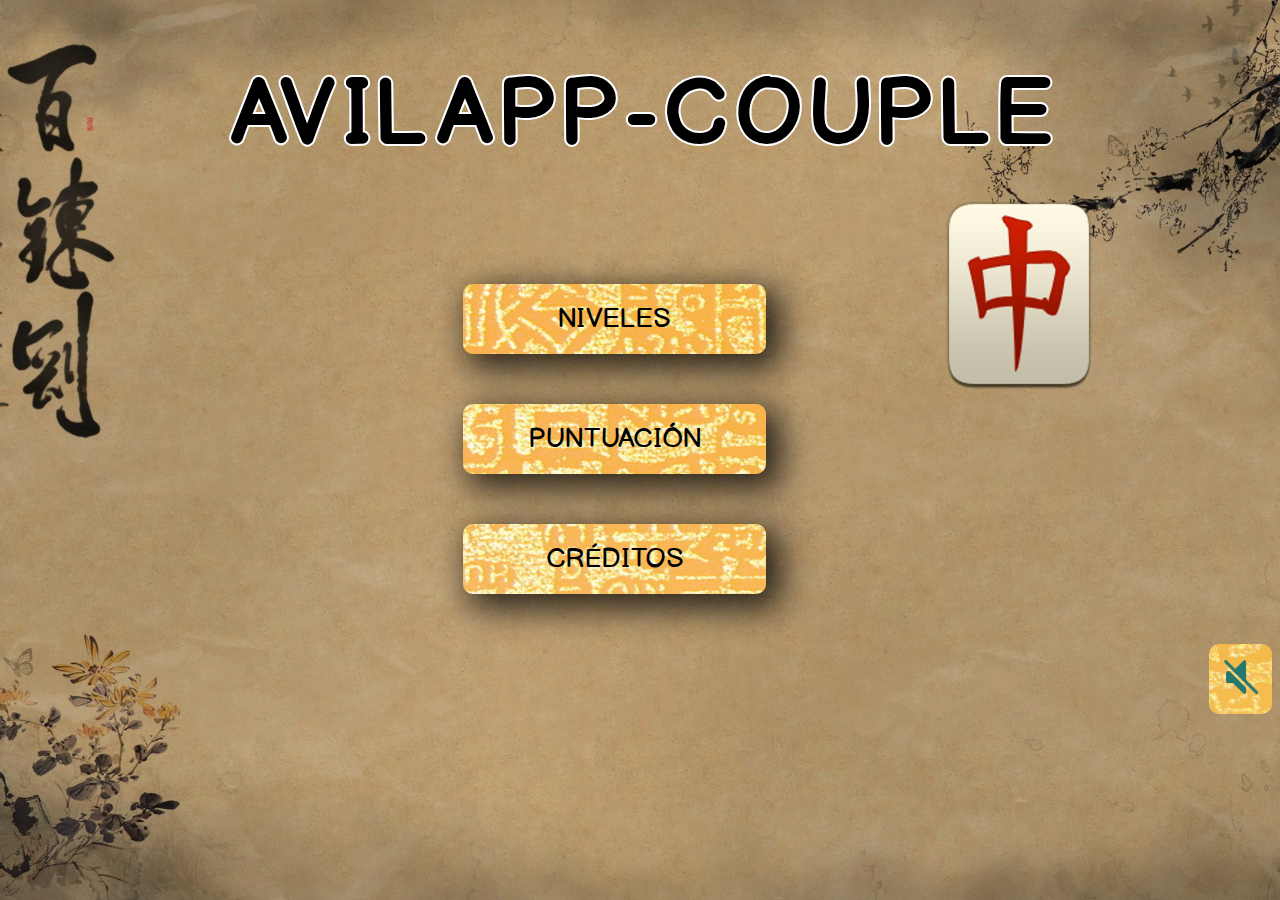
<file: AVILAPP-MAHJONG/index.html>
<!DOCTYPE html>
<html lang="en">
<head>
    <meta charset="UTF-8">
    <meta name="author" content="Adrián Ávila Torres, Samuel Hueso García, Russell Jhoel Delgado Muñoz">
    <link rel="stylesheet" href="css/css.css">
    <meta name="viewport" content="width=device-width, user-scaleble=no, initial-scale=1.0, maximum-scale=1.0, minimum-scale=1.0">
    <script src="js/main.js"></script>
    <title>AVILAPP</title>

    <script>
      
    </script>
    
</head>
<body onload="auudios()">
    <div class="nombre">
        <h1>AVILAPP-COUPLE</h1>
    </div>
    <div class="container">
        <div class="menu">
            <a href="javascript:rutaNiveles()" id="niveles" class="btn btn-niveles sonido" onmouseover="auudios()">NIVELES</a>
            <a href="html/puntuacion.html" class="btn btn-puntuacion sonido" onmouseover="auudios()">PUNTUACIÓN</a>
            <a href="html/creditos.html" class="btn btn-creditos sonido" onmouseover="auudios()">CRÉDITOS</a>
        </div>
        <div class="ficha">
            <img id="ficha_move" src="img/mahjonImagen.png" alt="ficha">
        </div>
    </div>
    <div class="divSilencio">
        <button onclick="cambiarImagen()" id="btnSonido">
            <figure id="botonSonido">
                <img id="imgSonido" src="img/ico/mute.png"   alt="mute">
            </figure>
        </button>
    </div>
</body>
</html>
</file>
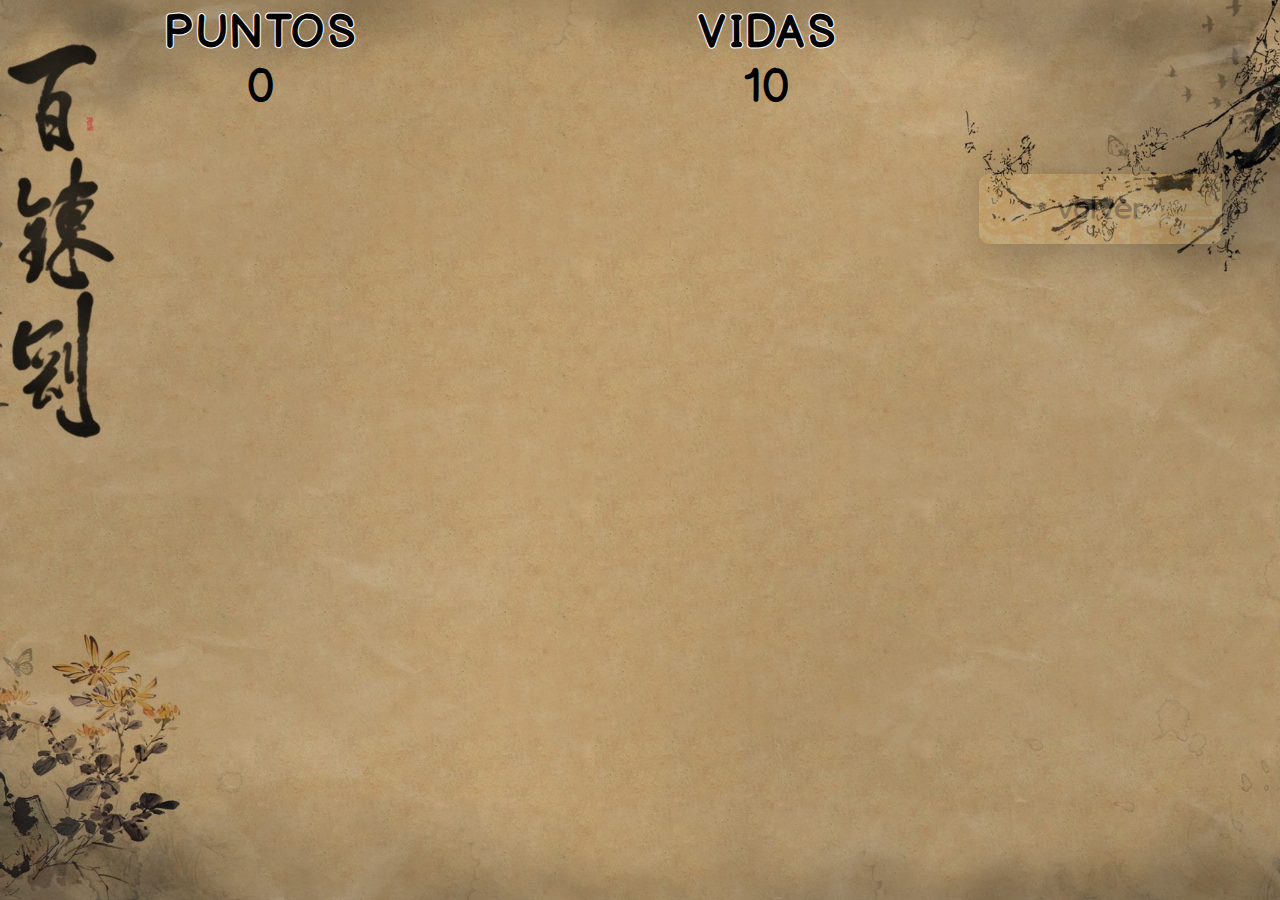
<file: AVILAPP-MAHJONG/html/juego.html>
<!DOCTYPE html>
<html lang="es">
<head>
    <meta charset="UTF-8">
    <meta name="viewport" content="width=device-width, user-scaleble=no, initial-scale=1.0, maximum-scale=1.0, minimum-scale=1.0">

    <meta name="author" content="Adrián Ávila Torres, Samuel Hueso García, Russell Jhoel Delgado Muñoz">
    <link rel="stylesheet" href="../css/juego.css">
    <script src="../js/juego.js"></script>
    <title>AVILAPP</title>

     

</head>
<body onload="visible(), inicio()">
    <header>
     
        <!-- ----------------------------------------------------puntucacion------------------------------------------------------>
        <div class="puntuacion">
            <div class="panel">
                <form action="puntuaje">
                    <input type="text" name="puntos" id="puntos" readonly disabled>
                </form>
                <h1>PUNTOS</h1>
            </div>
        </div>
        <!-- ----------------------------------------------------puntucacion------------------------------------------------------>
        
        <div class="vidas" id="vida">
            <div class="panelvidas">
                <form action="vidas">
                    <input type="text" name="puntos" id="vidas" readonly disabled>
                </form>
                <h1>VIDAS</h1>
            </div>
        </div>


        
    </header>
    <section>
        <div class="juego">
            <div id="tFacil" class="facil">
                <table class="ejemplotabla">
                    <tr>
                        <td><img src="../img/cartas/abajo.png" alt="imagen0" onclick="cambiarImagenFacil(0)"></td>
                        <td><img src="../img/cartas/abajo.png" alt="imagen1" onclick="cambiarImagenFacil(1)"></td>
                        <td><img src="../img/cartas/abajo.png" alt="imagen2" onclick="cambiarImagenFacil(2)"></td>
                        <td><img src="../img/cartas/abajo.png" alt="imagen3" onclick="cambiarImagenFacil(3)"></td>
                    </tr>
                    <tr>
                        <td><img src="../img/cartas/abajo.png" alt="imagen4"  onclick="cambiarImagenFacil(4)"  ></td>
                        <td><img src="../img/cartas/abajo.png" alt="imagen5"  onclick="cambiarImagenFacil(5)"  ></td>
                        <td><img src="../img/cartas/abajo.png" alt="imagen6"  onclick="cambiarImagenFacil(6)"  ></td>
                        <td><img src="../img/cartas/abajo.png" alt="imagen7"  onclick="cambiarImagenFacil(7)"  ></td>
                    </tr>
                </table>
            </div>
            <div id="tMedio" class="medio">
                <table>
                    <tr>
                        <td><img src="../img/cartas/abajo.png" alt="imagen1" onclick="cambiarImagenMedia(8)"></td>
                        <td><img src="../img/cartas/abajo.png" alt="imagen2" onclick="cambiarImagenMedia(9)"></td>
                        <td><img src="../img/cartas/abajo.png" alt="imagen3" onclick="cambiarImagenMedia(10)"></td>
                        <td><img src="../img/cartas/abajo.png" alt="imagen4" onclick="cambiarImagenMedia(11)"></td>
                        <td><img src="../img/cartas/abajo.png" alt="imagen5" onclick="cambiarImagenMedia(12)"></td>
                        <td><img src="../img/cartas/abajo.png" alt="imagen6" onclick="cambiarImagenMedia(13)"></td>
                    </tr>
                    <tr>
                        <td><img src="../img/cartas/abajo.png" alt="imagen7" onclick="cambiarImagenMedia(14)"></td>
                        <td><img src="../img/cartas/abajo.png" alt="imagen8" onclick="cambiarImagenMedia(15)"></td>
                        <td><img src="../img/cartas/abajo.png" alt="imagen9" onclick="cambiarImagenMedia(16)"></td>
                        <td><img src="../img/cartas/abajo.png" alt="imagen10" onclick="cambiarImagenMedia(17)"></td>
                        <td><img src="../img/cartas/abajo.png" alt="imagen11" onclick="cambiarImagenMedia(18)"></td>
                        <td><img src="../img/cartas/abajo.png" alt="imagen12" onclick="cambiarImagenMedia(19)"></td>
                    </tr>
                    <tr>
                        <td><img src="../img/cartas/abajo.png" alt="imagen13" onclick="cambiarImagenMedia(20)"></td>
                        <td><img src="../img/cartas/abajo.png" alt="imagen14" onclick="cambiarImagenMedia(21)"></td>
                        <td><img src="../img/cartas/abajo.png" alt="imagen15" onclick="cambiarImagenMedia(22)"></td>
                        <td><img src="../img/cartas/abajo.png" alt="imagen16" onclick="cambiarImagenMedia(23)"></td>
                        <td><img src="../img/cartas/abajo.png" alt="imagen17" onclick="cambiarImagenMedia(24)"></td>
                        <td><img src="../img/cartas/abajo.png" alt="imagen18" onclick="cambiarImagenMedia(25)"></td>
                    </tr>
                   
                </table>
            </div>
            <div id="tDificil" class="avanzado">
                <table>
                    <tr>
                        <td><img src="../img/cartas/abajo.png" alt="imagen" onclick="cambiarImagenDificil(26)"></td>
                        <td><img src="../img/cartas/abajo.png" alt="imagen" onclick="cambiarImagenDificil(27)"></td>
                        <td><img src="../img/cartas/abajo.png" alt="imagen" onclick="cambiarImagenDificil(28)"></td>
                        <td><img src="../img/cartas/abajo.png" alt="imagen" onclick="cambiarImagenDificil(29)"></td>
                        <td><img src="../img/cartas/abajo.png" alt="imagen" onclick="cambiarImagenDificil(30)"></td>
                        <td><img src="../img/cartas/abajo.png" alt="imagen" onclick="cambiarImagenDificil(31)"></td>
                        <td><img src="../img/cartas/abajo.png" alt="imagen" onclick="cambiarImagenDificil(32)"></td>
                        <td><img src="../img/cartas/abajo.png" alt="imagen" onclick="cambiarImagenDificil(33)"></td>

                    </tr>
                    <tr>
                        <td><img src="../img/cartas/abajo.png" alt="imagen" onclick="cambiarImagenDificil(34)"></td>
                        <td><img src="../img/cartas/abajo.png" alt="imagen" onclick="cambiarImagenDificil(35)"></td>
                        <td><img src="../img/cartas/abajo.png" alt="imagen" onclick="cambiarImagenDificil(36)"></td>
                        <td><img src="../img/cartas/abajo.png" alt="imagen" onclick="cambiarImagenDificil(37)"></td>
                        <td><img src="../img/cartas/abajo.png" alt="imagen" onclick="cambiarImagenDificil(38)"></td>
                        <td><img src="../img/cartas/abajo.png" alt="imagen" onclick="cambiarImagenDificil(39)"></td>
                        <td><img src="../img/cartas/abajo.png" alt="imagen" onclick="cambiarImagenDificil(40)"></td>
                        <td><img src="../img/cartas/abajo.png" alt="imagen" onclick="cambiarImagenDificil(41)"></td>
                    </tr>
                    <tr>
                        <td><img src="../img/cartas/abajo.png" alt="imagen" onclick="cambiarImagenDificil(42)"></td>
                        <td><img src="../img/cartas/abajo.png" alt="imagen" onclick="cambiarImagenDificil(43)"></td>
                        <td><img src="../img/cartas/abajo.png" alt="imagen" onclick="cambiarImagenDificil(44)"></td>
                        <td><img src="../img/cartas/abajo.png" alt="imagen" onclick="cambiarImagenDificil(45)"></td>
                        <td><img src="../img/cartas/abajo.png" alt="imagen" onclick="cambiarImagenDificil(46)"></td>
                        <td><img src="../img/cartas/abajo.png" alt="imagen" onclick="cambiarImagenDificil(47)"></td>
                        <td><img src="../img/cartas/abajo.png" alt="imagen" onclick="cambiarImagenDificil(48)"></td>
                        <td><img src="../img/cartas/abajo.png" alt="imagen" onclick="cambiarImagenDificil(49)"></td>
                    </tr>
                </table>
            </div>
            <div id="tNideCoña" class="nidecoña">
                <table>
                    <tr>
                        <td><img src="../img/cartas/abajo.png" alt="imagen" onclick="cambiarImagenNDC(50)"></td>
                        <td><img src="../img/cartas/abajo.png" alt="imagen" onclick="cambiarImagenNDC(51)"></td>
                        <td><img src="../img/cartas/abajo.png" alt="imagen" onclick="cambiarImagenNDC(52)"></td>
                        <td><img src="../img/cartas/abajo.png" alt="imagen" onclick="cambiarImagenNDC(53)"></td>
                        <td><img src="../img/cartas/abajo.png" alt="imagen" onclick="cambiarImagenNDC(54)"></td>
                        <td><img src="../img/cartas/abajo.png" alt="imagen" onclick="cambiarImagenNDC(55)"></td>
                        <td><img src="../img/cartas/abajo.png" alt="imagen" onclick="cambiarImagenNDC(56)"></td>
                        <td><img src="../img/cartas/abajo.png" alt="imagen" onclick="cambiarImagenNDC(57)"></td>

                    </tr>
                    <tr>
                        <td><img src="../img/cartas/abajo.png" alt="imagen" onclick="cambiarImagenNDC(58)"></td>
                        <td><img src="../img/cartas/abajo.png" alt="imagen" onclick="cambiarImagenNDC(59)"></td>
                        <td><img src="../img/cartas/abajo.png" alt="imagen" onclick="cambiarImagenNDC(60)"></td>
                        <td><img src="../img/cartas/abajo.png" alt="imagen" onclick="cambiarImagenNDC(61)"></td>
                        <td><img src="../img/cartas/abajo.png" alt="imagen" onclick="cambiarImagenNDC(62)"></td>
                        <td><img src="../img/cartas/abajo.png" alt="imagen" onclick="cambiarImagenNDC(63)"></td>
                        <td><img src="../img/cartas/abajo.png" alt="imagen" onclick="cambiarImagenNDC(64)"></td>
                        <td><img src="../img/cartas/abajo.png" alt="imagen" onclick="cambiarImagenNDC(65)"></td>
                    </tr>
                    <tr>
                        <td><img src="../img/cartas/abajo.png" alt="imagen" onclick="cambiarImagenNDC(66)"></td>
                        <td><img src="../img/cartas/abajo.png" alt="imagen" onclick="cambiarImagenNDC(67)"></td>
                        <td><img src="../img/cartas/abajo.png" alt="imagen" onclick="cambiarImagenNDC(68)"></td>
                        <td><img src="../img/cartas/abajo.png" alt="imagen" onclick="cambiarImagenNDC(69)"></td>
                        <td><img src="../img/cartas/abajo.png" alt="imagen" onclick="cambiarImagenNDC(70)"></td>
                        <td><img src="../img/cartas/abajo.png" alt="imagen" onclick="cambiarImagenNDC(71)"></td>
                        <td><img src="../img/cartas/abajo.png" alt="imagen" onclick="cambiarImagenNDC(72)"></td>
                        <td><img src="../img/cartas/abajo.png" alt="imagen" onclick="cambiarImagenNDC(73)"></td>
                    </tr>
                </table>
               
            </div>
        </div>
    </section>
    <footer>
        <div class="volver">
            <a href="../index.html" class=" btn-volver sonido" onmouseover="auudios()">volver</a>
        </div>
    </footer>
</body>
</html>
</file>
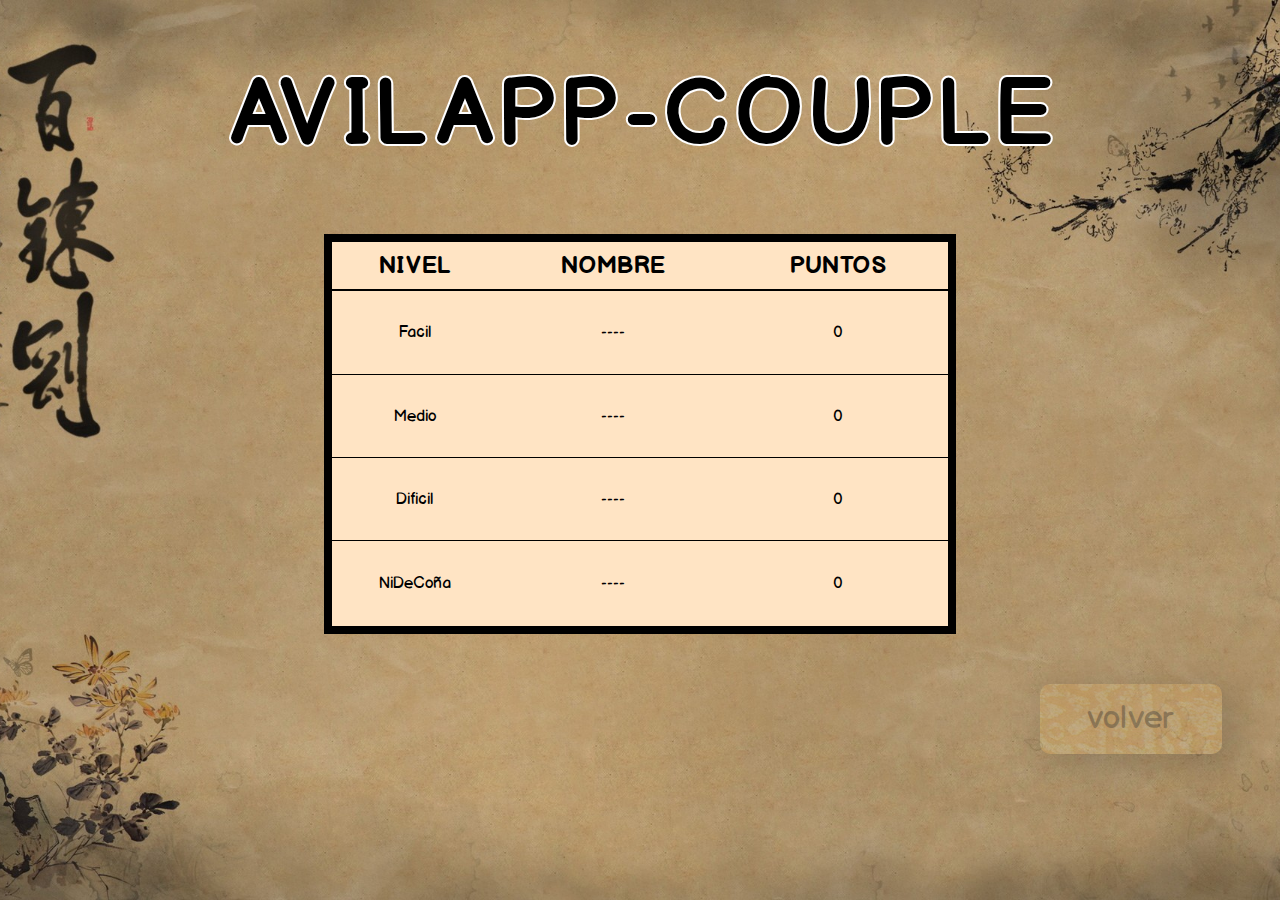
<file: AVILAPP-MAHJONG/html/puntuacion.html>
<!DOCTYPE html>
<html lang="es">
<head>
    <meta charset="UTF-8">
    
    <meta name="viewport" content="width=device-width, user-scaleble=no, initial-scale=1.0, maximum-scale=1.0, minimum-scale=1.0">
    <meta name="author" content="Adrián Ávila Torres, Samuel Hueso García, Russell Jhoel Delgado Muñoz">
    <link rel="stylesheet" href="../css/puntuacion.css">
    <script src="../js/puntuacion.js"></script>
    

    <script type="text/javascript">
   

        
    </script> 

</head> 
<body onload="cargar()">
    <header>
        <div class="nombre">
            <h1>AVILAPP-COUPLE</h1>
        </div>
    </header>
    <section>
        <table>
            <tr>
                <th>NIVEL</th>
                <th>NOMBRE</th>
                <th>PUNTOS</th>
            </tr>
            <tr>
                <td>Facil</td>
                <td ><p id="nombreFacil"></p></td>
                <td ><p id="puntosFacil"></p></td>
            </tr>
            <tr>
                <td>Medio</td>
                <td ><p id="nombreMedio"></p></td>
                <td ><p id="puntosMedio"></p></td>
            </tr>
            <tr>
                <td>Dificil</td>
                <td ><p id="nombreDificil"></p></td>
                <td ><p id="puntosDificil"></p></td>
            </tr>
            <tr>
                <td>NiDeCoña</td>
                <td ><p id="nombreNiDeCoña"></p></td>
                <td ><p id="puntosNiDeCoña"></p></td>
            </tr>
        </table>
    </section>
    <div></div>
    <footer>
        <div class="volver">
            <a href="../index.html" class=" btn-volver sonido" onmouseover="auudios()">volver</a>
        </div>
    </footer>
</body>
</html>
</file>
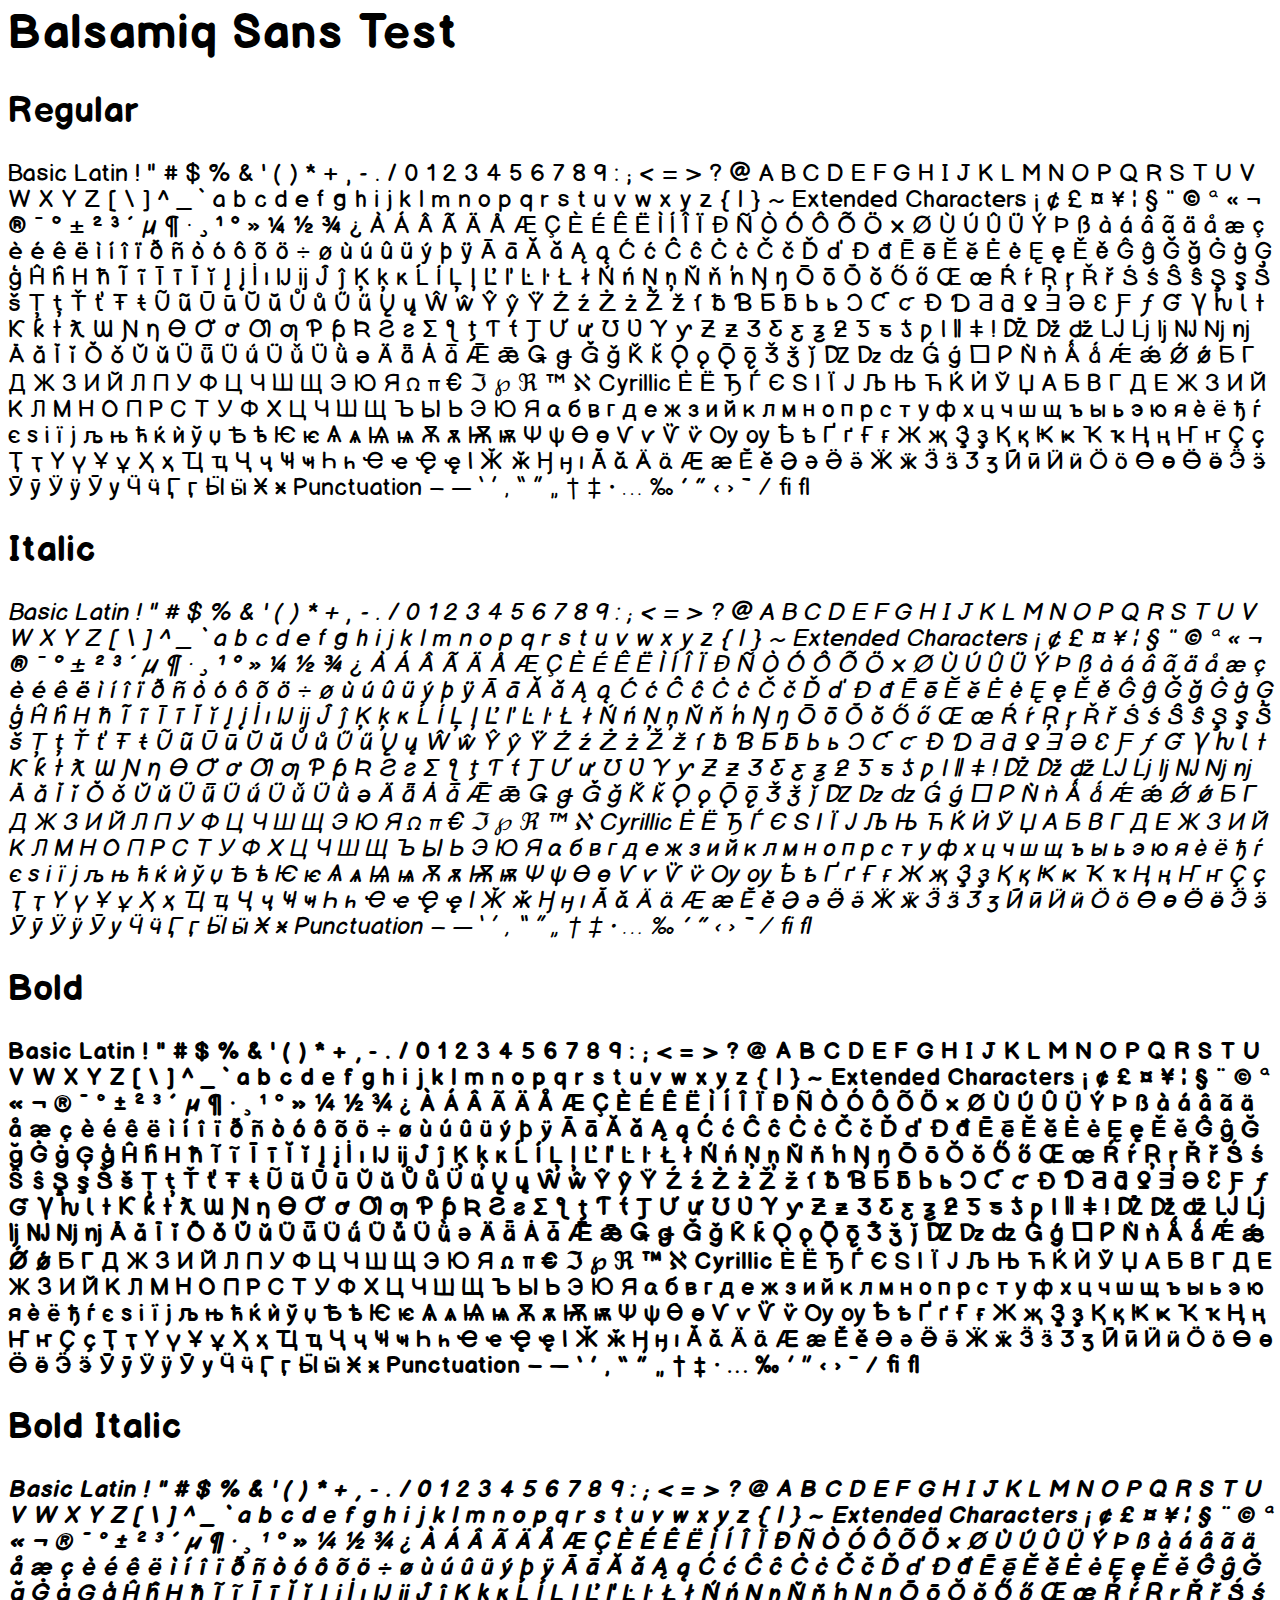
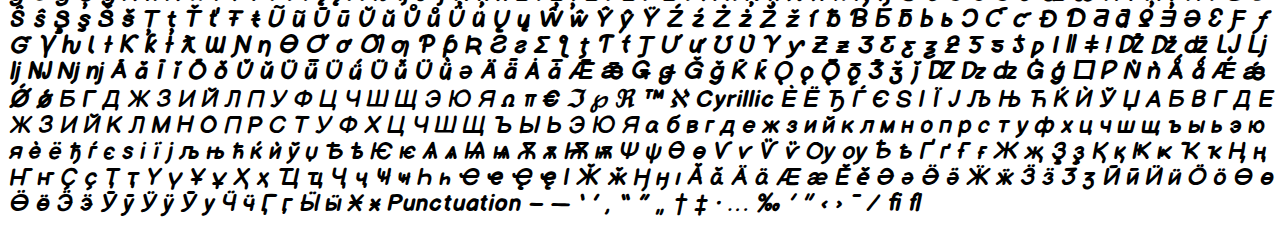
<file: AVILAPP-MAHJONG/Font/balsamiqsans-master/fonts/webfont-tester.html>
<html>
<head>
  <link rel="stylesheet" type="text/css" href="webfonts/balsamiqsans.css">
  <style>
  body {
  font-family: 'Balsamiq Sans', sans-serif;
  font-weight: normal;
  font-size: 24px;
  }
  </style>
</head>
<body>
<h1>Balsamiq Sans Test</h1>

<h2>Regular</h2>
Basic Latin ! " # $ % & ' ( ) * + , - . / 0 1 2 3 4 5 6 7 8 9 : ; < = > ? @ A B C D E F G H I J K L M N O P Q R S T U V W X Y Z [ \ ] ^ _ ` a b c d e f g h i j k l m n o p q r s t u v w x y z { | } ~ Extended Characters ¡ ¢ £ ¤ ¥ ¦ § ¨ © ª « ¬ ® ¯ ° ± ² ³ ´ µ ¶ · ¸ ¹ º » ¼ ½ ¾ ¿ À Á Â Ã Ä Å Æ Ç È É Ê Ë Ì Í Î Ï Ð Ñ Ò Ó Ô Õ Ö × Ø Ù Ú Û Ü Ý Þ ß à á â ã ä å æ ç è é ê ë ì í î ï ð ñ ò ó ô õ ö ÷ ø ù ú û ü ý þ ÿ Ā ā Ă ă Ą ą Ć ć Ĉ ĉ Ċ ċ Č č Ď ď Đ đ Ē ē Ĕ ĕ Ė ė Ę ę Ě ě Ĝ ĝ Ğ ğ Ġ ġ Ģ ģ Ĥ ĥ Ħ ħ Ĩ ĩ Ī ī Ĭ ĭ Į į İ ı Ĳ ĳ Ĵ ĵ Ķ ķ ĸ Ĺ ĺ Ļ ļ Ľ ľ Ŀ ŀ Ł ł Ń ń Ņ ņ Ň ň ŉ Ŋ ŋ Ō ō Ŏ ŏ Ő ő Œ œ Ŕ ŕ Ŗ ŗ Ř ř Ś ś Ŝ ŝ Ş ş Š š Ţ ţ Ť ť Ŧ ŧ Ũ ũ Ū ū Ŭ ŭ Ů ů Ű ű Ų ų Ŵ ŵ Ŷ ŷ Ÿ Ź ź Ż ż Ž ž ſ ƀ Ɓ Ƃ ƃ Ƅ ƅ Ɔ Ƈ ƈ Ɖ Ɗ Ƌ ƌ ƍ Ǝ Ə Ɛ Ƒ ƒ Ɠ Ɣ ƕ Ɩ Ɨ Ƙ ƙ ƚ ƛ Ɯ Ɲ ƞ Ɵ Ơ ơ Ƣ ƣ Ƥ ƥ Ʀ Ƨ ƨ Ʃ ƪ ƫ Ƭ ƭ Ʈ Ư ư Ʊ Ʋ Ƴ ƴ Ƶ ƶ Ʒ Ƹ ƹ ƺ ƻ Ƽ ƽ ƾ ƿ ǀ ǁ ǂ ǃ Ǆ ǅ ǆ Ǉ ǈ ǉ Ǌ ǋ ǌ Ǎ ǎ Ǐ ǐ Ǒ ǒ Ǔ ǔ Ǖ ǖ Ǘ ǘ Ǚ ǚ Ǜ ǜ ǝ Ǟ ǟ Ǡ ǡ Ǣ ǣ Ǥ ǥ Ǧ ǧ Ǩ ǩ Ǫ ǫ Ǭ ǭ Ǯ ǯ ǰ Ǳ ǲ ǳ Ǵ ǵ Ƕ Ƿ Ǹ ǹ Ǻ ǻ Ǽ ǽ Ǿ ǿ Б Г Д Ж З И Й Л П У Ф Ц Ч Ш Щ Э Ю Я Ω π € ℑ ℘ ℜ ™ ℵ Cyrillic Ѐ Ё Ђ Ѓ Є Ѕ І Ї Ј Љ Њ Ћ Ќ Ѝ Ў Џ А Б В Г Д Е Ж З И Й К Л М Н О П Р С Т У Ф Х Ц Ч Ш Щ Ъ Ы Ь Э Ю Я а б в г д е ж з и й к л м н о п р с т у ф х ц ч ш щ ъ ы ь э ю я ѐ ё ђ ѓ є ѕ і ї ј љ њ ћ ќ ѝ ў џ Ѣ ѣ Ѥ ѥ Ѧ ѧ Ѩ ѩ Ѫ ѫ Ѭ ѭ Ѱ ѱ Ѳ ѳ Ѵ ѵ Ѷ ѷ Ѹ ѹ Ҍ ҍ Ґ ґ Ғ ғ Җ җ Ҙ ҙ Қ қ Ҝ ҝ Ҡ ҡ Ң ң Ҥ ҥ Ҫ ҫ Ҭ ҭ Ү ү Ұ ұ Ҳ ҳ Ҵ ҵ Ҷ ҷ Ҹ ҹ Һ һ Ҽ ҽ Ҿ ҿ Ӏ Ӂ ӂ Ӈ ӈ ӏ Ӑ ӑ Ӓ ӓ Ӕ ӕ Ӗ ӗ Ә ә Ӛ ӛ Ӝ ӝ Ӟ ӟ Ӡ ӡ Ӣ ӣ Ӥ ӥ Ӧ ӧ Ө ө Ӫ ӫ Ӭ ӭ Ӯ ӯ Ӱ ӱ Ӳ ӳ Ӵ ӵ Ӷ ӷ Ӹ ӹ Ӿ ӿ Punctuation – — ‘ ’ ‚ “ ” „ † ‡ • … ‰ ′ ″ ‹ › ‾ ⁄ ﬁ ﬂ

<h2>Italic</h2>
<em>Basic Latin ! " # $ % & ' ( ) * + , - . / 0 1 2 3 4 5 6 7 8 9 : ; < = > ? @ A B C D E F G H I J K L M N O P Q R S T U V W X Y Z [ \ ] ^ _ ` a b c d e f g h i j k l m n o p q r s t u v w x y z { | } ~ Extended Characters ¡ ¢ £ ¤ ¥ ¦ § ¨ © ª « ¬ ® ¯ ° ± ² ³ ´ µ ¶ · ¸ ¹ º » ¼ ½ ¾ ¿ À Á Â Ã Ä Å Æ Ç È É Ê Ë Ì Í Î Ï Ð Ñ Ò Ó Ô Õ Ö × Ø Ù Ú Û Ü Ý Þ ß à á â ã ä å æ ç è é ê ë ì í î ï ð ñ ò ó ô õ ö ÷ ø ù ú û ü ý þ ÿ Ā ā Ă ă Ą ą Ć ć Ĉ ĉ Ċ ċ Č č Ď ď Đ đ Ē ē Ĕ ĕ Ė ė Ę ę Ě ě Ĝ ĝ Ğ ğ Ġ ġ Ģ ģ Ĥ ĥ Ħ ħ Ĩ ĩ Ī ī Ĭ ĭ Į į İ ı Ĳ ĳ Ĵ ĵ Ķ ķ ĸ Ĺ ĺ Ļ ļ Ľ ľ Ŀ ŀ Ł ł Ń ń Ņ ņ Ň ň ŉ Ŋ ŋ Ō ō Ŏ ŏ Ő ő Œ œ Ŕ ŕ Ŗ ŗ Ř ř Ś ś Ŝ ŝ Ş ş Š š Ţ ţ Ť ť Ŧ ŧ Ũ ũ Ū ū Ŭ ŭ Ů ů Ű ű Ų ų Ŵ ŵ Ŷ ŷ Ÿ Ź ź Ż ż Ž ž ſ ƀ Ɓ Ƃ ƃ Ƅ ƅ Ɔ Ƈ ƈ Ɖ Ɗ Ƌ ƌ ƍ Ǝ Ə Ɛ Ƒ ƒ Ɠ Ɣ ƕ Ɩ Ɨ Ƙ ƙ ƚ ƛ Ɯ Ɲ ƞ Ɵ Ơ ơ Ƣ ƣ Ƥ ƥ Ʀ Ƨ ƨ Ʃ ƪ ƫ Ƭ ƭ Ʈ Ư ư Ʊ Ʋ Ƴ ƴ Ƶ ƶ Ʒ Ƹ ƹ ƺ ƻ Ƽ ƽ ƾ ƿ ǀ ǁ ǂ ǃ Ǆ ǅ ǆ Ǉ ǈ ǉ Ǌ ǋ ǌ Ǎ ǎ Ǐ ǐ Ǒ ǒ Ǔ ǔ Ǖ ǖ Ǘ ǘ Ǚ ǚ Ǜ ǜ ǝ Ǟ ǟ Ǡ ǡ Ǣ ǣ Ǥ ǥ Ǧ ǧ Ǩ ǩ Ǫ ǫ Ǭ ǭ Ǯ ǯ ǰ Ǳ ǲ ǳ Ǵ ǵ Ƕ Ƿ Ǹ ǹ Ǻ ǻ Ǽ ǽ Ǿ ǿ Б Г Д Ж З И Й Л П У Ф Ц Ч Ш Щ Э Ю Я Ω π € ℑ ℘ ℜ ™ ℵ Cyrillic Ѐ Ё Ђ Ѓ Є Ѕ І Ї Ј Љ Њ Ћ Ќ Ѝ Ў Џ А Б В Г Д Е Ж З И Й К Л М Н О П Р С Т У Ф Х Ц Ч Ш Щ Ъ Ы Ь Э Ю Я а б в г д е ж з и й к л м н о п р с т у ф х ц ч ш щ ъ ы ь э ю я ѐ ё ђ ѓ є ѕ і ї ј љ њ ћ ќ ѝ ў џ Ѣ ѣ Ѥ ѥ Ѧ ѧ Ѩ ѩ Ѫ ѫ Ѭ ѭ Ѱ ѱ Ѳ ѳ Ѵ ѵ Ѷ ѷ Ѹ ѹ Ҍ ҍ Ґ ґ Ғ ғ Җ җ Ҙ ҙ Қ қ Ҝ ҝ Ҡ ҡ Ң ң Ҥ ҥ Ҫ ҫ Ҭ ҭ Ү ү Ұ ұ Ҳ ҳ Ҵ ҵ Ҷ ҷ Ҹ ҹ Һ һ Ҽ ҽ Ҿ ҿ Ӏ Ӂ ӂ Ӈ ӈ ӏ Ӑ ӑ Ӓ ӓ Ӕ ӕ Ӗ ӗ Ә ә Ӛ ӛ Ӝ ӝ Ӟ ӟ Ӡ ӡ Ӣ ӣ Ӥ ӥ Ӧ ӧ Ө ө Ӫ ӫ Ӭ ӭ Ӯ ӯ Ӱ ӱ Ӳ ӳ Ӵ ӵ Ӷ ӷ Ӹ ӹ Ӿ ӿ Punctuation – — ‘ ’ ‚ “ ” „ † ‡ • … ‰ ′ ″ ‹ › ‾ ⁄ ﬁ ﬂ </em>

<h2>Bold</h2>
<strong>Basic Latin ! " # $ % & ' ( ) * + , - . / 0 1 2 3 4 5 6 7 8 9 : ; < = > ? @ A B C D E F G H I J K L M N O P Q R S T U V W X Y Z [ \ ] ^ _ ` a b c d e f g h i j k l m n o p q r s t u v w x y z { | } ~ Extended Characters ¡ ¢ £ ¤ ¥ ¦ § ¨ © ª « ¬ ® ¯ ° ± ² ³ ´ µ ¶ · ¸ ¹ º » ¼ ½ ¾ ¿ À Á Â Ã Ä Å Æ Ç È É Ê Ë Ì Í Î Ï Ð Ñ Ò Ó Ô Õ Ö × Ø Ù Ú Û Ü Ý Þ ß à á â ã ä å æ ç è é ê ë ì í î ï ð ñ ò ó ô õ ö ÷ ø ù ú û ü ý þ ÿ Ā ā Ă ă Ą ą Ć ć Ĉ ĉ Ċ ċ Č č Ď ď Đ đ Ē ē Ĕ ĕ Ė ė Ę ę Ě ě Ĝ ĝ Ğ ğ Ġ ġ Ģ ģ Ĥ ĥ Ħ ħ Ĩ ĩ Ī ī Ĭ ĭ Į į İ ı Ĳ ĳ Ĵ ĵ Ķ ķ ĸ Ĺ ĺ Ļ ļ Ľ ľ Ŀ ŀ Ł ł Ń ń Ņ ņ Ň ň ŉ Ŋ ŋ Ō ō Ŏ ŏ Ő ő Œ œ Ŕ ŕ Ŗ ŗ Ř ř Ś ś Ŝ ŝ Ş ş Š š Ţ ţ Ť ť Ŧ ŧ Ũ ũ Ū ū Ŭ ŭ Ů ů Ű ű Ų ų Ŵ ŵ Ŷ ŷ Ÿ Ź ź Ż ż Ž ž ſ ƀ Ɓ Ƃ ƃ Ƅ ƅ Ɔ Ƈ ƈ Ɖ Ɗ Ƌ ƌ ƍ Ǝ Ə Ɛ Ƒ ƒ Ɠ Ɣ ƕ Ɩ Ɨ Ƙ ƙ ƚ ƛ Ɯ Ɲ ƞ Ɵ Ơ ơ Ƣ ƣ Ƥ ƥ Ʀ Ƨ ƨ Ʃ ƪ ƫ Ƭ ƭ Ʈ Ư ư Ʊ Ʋ Ƴ ƴ Ƶ ƶ Ʒ Ƹ ƹ ƺ ƻ Ƽ ƽ ƾ ƿ ǀ ǁ ǂ ǃ Ǆ ǅ ǆ Ǉ ǈ ǉ Ǌ ǋ ǌ Ǎ ǎ Ǐ ǐ Ǒ ǒ Ǔ ǔ Ǖ ǖ Ǘ ǘ Ǚ ǚ Ǜ ǜ ǝ Ǟ ǟ Ǡ ǡ Ǣ ǣ Ǥ ǥ Ǧ ǧ Ǩ ǩ Ǫ ǫ Ǭ ǭ Ǯ ǯ ǰ Ǳ ǲ ǳ Ǵ ǵ Ƕ Ƿ Ǹ ǹ Ǻ ǻ Ǽ ǽ Ǿ ǿ Б Г Д Ж З И Й Л П У Ф Ц Ч Ш Щ Э Ю Я Ω π € ℑ ℘ ℜ ™ ℵ Cyrillic Ѐ Ё Ђ Ѓ Є Ѕ І Ї Ј Љ Њ Ћ Ќ Ѝ Ў Џ А Б В Г Д Е Ж З И Й К Л М Н О П Р С Т У Ф Х Ц Ч Ш Щ Ъ Ы Ь Э Ю Я а б в г д е ж з и й к л м н о п р с т у ф х ц ч ш щ ъ ы ь э ю я ѐ ё ђ ѓ є ѕ і ї ј љ њ ћ ќ ѝ ў џ Ѣ ѣ Ѥ ѥ Ѧ ѧ Ѩ ѩ Ѫ ѫ Ѭ ѭ Ѱ ѱ Ѳ ѳ Ѵ ѵ Ѷ ѷ Ѹ ѹ Ҍ ҍ Ґ ґ Ғ ғ Җ җ Ҙ ҙ Қ қ Ҝ ҝ Ҡ ҡ Ң ң Ҥ ҥ Ҫ ҫ Ҭ ҭ Ү ү Ұ ұ Ҳ ҳ Ҵ ҵ Ҷ ҷ Ҹ ҹ Һ һ Ҽ ҽ Ҿ ҿ Ӏ Ӂ ӂ Ӈ ӈ ӏ Ӑ ӑ Ӓ ӓ Ӕ ӕ Ӗ ӗ Ә ә Ӛ ӛ Ӝ ӝ Ӟ ӟ Ӡ ӡ Ӣ ӣ Ӥ ӥ Ӧ ӧ Ө ө Ӫ ӫ Ӭ ӭ Ӯ ӯ Ӱ ӱ Ӳ ӳ Ӵ ӵ Ӷ ӷ Ӹ ӹ Ӿ ӿ Punctuation – — ‘ ’ ‚ “ ” „ † ‡ • … ‰ ′ ″ ‹ › ‾ ⁄ ﬁ ﬂ</strong>

<h2>Bold Italic</h2>
<strong><em>Basic Latin ! " # $ % & ' ( ) * + , - . / 0 1 2 3 4 5 6 7 8 9 : ; < = > ? @ A B C D E F G H I J K L M N O P Q R S T U V W X Y Z [ \ ] ^ _ ` a b c d e f g h i j k l m n o p q r s t u v w x y z { | } ~ Extended Characters ¡ ¢ £ ¤ ¥ ¦ § ¨ © ª « ¬ ® ¯ ° ± ² ³ ´ µ ¶ · ¸ ¹ º » ¼ ½ ¾ ¿ À Á Â Ã Ä Å Æ Ç È É Ê Ë Ì Í Î Ï Ð Ñ Ò Ó Ô Õ Ö × Ø Ù Ú Û Ü Ý Þ ß à á â ã ä å æ ç è é ê ë ì í î ï ð ñ ò ó ô õ ö ÷ ø ù ú û ü ý þ ÿ Ā ā Ă ă Ą ą Ć ć Ĉ ĉ Ċ ċ Č č Ď ď Đ đ Ē ē Ĕ ĕ Ė ė Ę ę Ě ě Ĝ ĝ Ğ ğ Ġ ġ Ģ ģ Ĥ ĥ Ħ ħ Ĩ ĩ Ī ī Ĭ ĭ Į į İ ı Ĳ ĳ Ĵ ĵ Ķ ķ ĸ Ĺ ĺ Ļ ļ Ľ ľ Ŀ ŀ Ł ł Ń ń Ņ ņ Ň ň ŉ Ŋ ŋ Ō ō Ŏ ŏ Ő ő Œ œ Ŕ ŕ Ŗ ŗ Ř ř Ś ś Ŝ ŝ Ş ş Š š Ţ ţ Ť ť Ŧ ŧ Ũ ũ Ū ū Ŭ ŭ Ů ů Ű ű Ų ų Ŵ ŵ Ŷ ŷ Ÿ Ź ź Ż ż Ž ž ſ ƀ Ɓ Ƃ ƃ Ƅ ƅ Ɔ Ƈ ƈ Ɖ Ɗ Ƌ ƌ ƍ Ǝ Ə Ɛ Ƒ ƒ Ɠ Ɣ ƕ Ɩ Ɨ Ƙ ƙ ƚ ƛ Ɯ Ɲ ƞ Ɵ Ơ ơ Ƣ ƣ Ƥ ƥ Ʀ Ƨ ƨ Ʃ ƪ ƫ Ƭ ƭ Ʈ Ư ư Ʊ Ʋ Ƴ ƴ Ƶ ƶ Ʒ Ƹ ƹ ƺ ƻ Ƽ ƽ ƾ ƿ ǀ ǁ ǂ ǃ Ǆ ǅ ǆ Ǉ ǈ ǉ Ǌ ǋ ǌ Ǎ ǎ Ǐ ǐ Ǒ ǒ Ǔ ǔ Ǖ ǖ Ǘ ǘ Ǚ ǚ Ǜ ǜ ǝ Ǟ ǟ Ǡ ǡ Ǣ ǣ Ǥ ǥ Ǧ ǧ Ǩ ǩ Ǫ ǫ Ǭ ǭ Ǯ ǯ ǰ Ǳ ǲ ǳ Ǵ ǵ Ƕ Ƿ Ǹ ǹ Ǻ ǻ Ǽ ǽ Ǿ ǿ Б Г Д Ж З И Й Л П У Ф Ц Ч Ш Щ Э Ю Я Ω π € ℑ ℘ ℜ ™ ℵ Cyrillic Ѐ Ё Ђ Ѓ Є Ѕ І Ї Ј Љ Њ Ћ Ќ Ѝ Ў Џ А Б В Г Д Е Ж З И Й К Л М Н О П Р С Т У Ф Х Ц Ч Ш Щ Ъ Ы Ь Э Ю Я а б в г д е ж з и й к л м н о п р с т у ф х ц ч ш щ ъ ы ь э ю я ѐ ё ђ ѓ є ѕ і ї ј љ њ ћ ќ ѝ ў џ Ѣ ѣ Ѥ ѥ Ѧ ѧ Ѩ ѩ Ѫ ѫ Ѭ ѭ Ѱ ѱ Ѳ ѳ Ѵ ѵ Ѷ ѷ Ѹ ѹ Ҍ ҍ Ґ ґ Ғ ғ Җ җ Ҙ ҙ Қ қ Ҝ ҝ Ҡ ҡ Ң ң Ҥ ҥ Ҫ ҫ Ҭ ҭ Ү ү Ұ ұ Ҳ ҳ Ҵ ҵ Ҷ ҷ Ҹ ҹ Һ һ Ҽ ҽ Ҿ ҿ Ӏ Ӂ ӂ Ӈ ӈ ӏ Ӑ ӑ Ӓ ӓ Ӕ ӕ Ӗ ӗ Ә ә Ӛ ӛ Ӝ ӝ Ӟ ӟ Ӡ ӡ Ӣ ӣ Ӥ ӥ Ӧ ӧ Ө ө Ӫ ӫ Ӭ ӭ Ӯ ӯ Ӱ ӱ Ӳ ӳ Ӵ ӵ Ӷ ӷ Ӹ ӹ Ӿ ӿ Punctuation – — ‘ ’ ‚ “ ” „ † ‡ • … ‰ ′ ″ ‹ › ‾ ⁄ ﬁ ﬂ</em></strong>

</body>
</html>
</file>
<file: AVILAPP-MAHJONG/css/css.css>
@import url("../Font/balsamiqsans-master/fonts/webfonts/balsamiqsans.css");

*{
    box-sizing: border-box;
    text-align: center;
    font-family: 'Balsamiq Sans',sans-serif;
}
body{
    background: url("../img/fondo.jpg") no-repeat center center fixed;
    -webkit-background-size: cover;
    -moz-background-size: cover;
    -o-background-size: cover;
    background-size: cover;
}
.container{
    display: flex;
    align-items: center;
    justify-content: center;
    width: 100%;
}
.nombre{
    margin: 0 auto;
    font-size: 3em;
    margin-top: 20px;
    display: block;
    width: 100%;
    color: black;
    -webkit-text-stroke: 2px white;

}
.menu{
    margin:  auto;
    display: flex;
    flex-direction: column;
    width: 60%;
    text-align: center;
    justify-content :center;
    align-items:flex-end;
   
    
}

.btn{
    width: 40%;
    height: 70px;
    margin-top: 50px;
    background: url("../img/fondoBoton.jpg") no-repeat center center fixed;
    -webkit-background-size: cover;
    -moz-background-size: cover;
    -o-background-size: cover;
    background-size: cover;
    border: none;
    border-radius: 10px;
    -webkit-box-shadow: 10px 10px 32px 6px rgba(0,0,0,0.75);
    -moz-box-shadow: 10px 10px 32px 6px rgba(0,0,0,0.75);
    box-shadow: 10px 10px 32px 6px rgba(0,0,0,0.75);
    display: flex;
    text-align: center;
    justify-content :center;
    align-items:center;
    font-size: 1.7em;
    transition: font-size 1.5s, width 1s;
}
.btn:hover{
    cursor: pointer;
    font-weight: bold;
    width: 60%;
    font-size: 3em;
}


#btnSonido{
    width: 5%;
    height: 70px;
    margin-top: 50px;
    background: url("../img/fondoBoton.jpg") no-repeat center center fixed;
    -webkit-background-size: cover;
    -moz-background-size: cover;
    -o-background-size: cover;
    background-size: cover;
    border: none;
    border-radius: 10px;
    margin-left: 70%;
    display: flex;
    text-align: center;
    justify-content :center;
    align-items:center;
    
}
.divSilencio{
    display: flex;
    justify-content: right;
    align-items: center;
     margin-bottom: 2em;
     width: 100%;
}



#btnSonido:hover #imgSonido{
    height: 3.5em;
}


.divSilencio img{
    height: 3em;
}

.divSilencio img:hover{
    height: 3.5em;
}

.ficha{
    margin-top: -15em;
    display: flex;
    width: 40%;
    justify-content :center;
    
}
#ficha_move{
    height: 200px;
}
a{
    text-decoration: none;
    
    color: black;
}
/*------------------------------------------------MOVIMIENTO IMG------------------------------------------------*/
@keyframes rotate {from {transform: rotate(0deg);}
    to {transform: rotate(360deg);}}
@-webkit-keyframes rotate {from {-webkit-transform: rotate(0deg);}
  to {-webkit-transform: rotate(360deg);}}
#ficha_move{
    -webkit-animation: 5s rotate linear infinite;
    animation: 10s rotate linear infinite;
    -webkit-transform-origin: 50% 50%;
    transform-origin: 50% 50%;
}
#ficha_move:hover{
    -webkit-animation: 1s rotate linear infinite;
    animation: 1s rotate linear infinite;
    -webkit-transform-origin: 50% 50%;
    transform-origin: 50% 50%;
    -webkit-animation-direction: reverse;
    animation-direction: reverse;
}

#ficha_move {
    -webkit-animation-direction: reverse;
    animation-direction: reverse;
}

/*------------------------------------------------FIN MOVIMIENTO IMG------------------------------------------------*/




@media only screen and (max-width: 768px) {
    .ficha{
        display: none;
    }
    .nombre{
        margin: 0 auto;
        font-size: 1em;;
    }
    .btn{
        font-size: 1.3em;
    }
    .btn:hover{
        font-size: 1.4em;
    }
    .menu{
        width: 100%;
        text-align: center;
        justify-content :center;
        align-items: center;
    }
    #btnSonido{
        width: 20%;
        height: 70px;
        margin-top: 50px;
        background-image: url("../img/fondoBoton.jpg");
        border: none;
        border-radius: 10px;
          margin-left: 40%;
        display: flex;
        text-align: center;
        justify-content :center;
        align-items:center;
        
    }

    .btn{
        width: 50%;
        height: 70px;
        margin-top: 50px;
        background-image: url("../img/fondoBoton.jpg");
        border: none;
        border-radius: 10px;
        -webkit-box-shadow: 10px 10px 32px 6px rgba(0,0,0,0.75);
        -moz-box-shadow: 10px 10px 32px 6px rgba(0,0,0,0.75);
        box-shadow: 10px 10px 32px 6px rgba(0,0,0,0.75);
        display: flex;
        text-align: center;
        justify-content :center;
        align-items:center;
        transition: font-size 1s, width 1s;
    }
    .btn:hover{
        cursor: pointer;
        font-weight: bold;
        width: 80%;
    }

  }
</file>
<file: AVILAPP-MAHJONG/css/juego.css>
@import url("../Font/balsamiqsans-master/fonts/webfonts/balsamiqsans.css");

*{
    box-sizing: border-box;
    text-align: center;
    font-family: 'Balsamiq Sans',sans-serif;
}
body{
    background: url("../img/fondo.jpg") no-repeat center center fixed;
    -webkit-background-size: cover;
    -moz-background-size: cover;
    -o-background-size: cover;
    background-size: cover;
    
}

header{
    width: 100%;
    display: flex;
    
    flex-direction: row;
}



.puntuacion{
    width:  40%;
    
}

.panel{
    display: flex;
    flex-direction: column-reverse;
    height: 100%;
}


.panel h1{
    font-weight: bold;
    color: black;
    font-size: 3em;
    -webkit-text-stroke: 1px white;
}
.panel input{
    display: flex;
    background-color: transparent;
    border: none;
    width: 100%;
    font-size: 3em;
    color: black;
    
}
.panel > *{
    display: flex;
    margin: auto;
    height: 50%;
    
}


.nombre{
   
    display: block;
    width: 60%;
    font-size: 1.5em;
    color: black;
    -webkit-text-stroke: 2px white;
}





table,tr,td{
    border-collapse: collapse;
    
   width: 100%;
   display: flex;
   justify-content :center;
    align-items:center;
   
}

tr,td{
    padding: 10px;
}



.facil{
    display: none;
}

.medio{
    display: none;
}
.avanzado{
    display: none;
}

.nidecoña{
    display: none;
}

img{
    width: 100%;
}

/*------------------------------------------------ IMG------------------------------------------------*/
/*
ANCHO 144
ALTO 217
*/
/*------------------------------------------------ FIN IMG------------------------------------------------*/








/*------------------------------------------------ BOTON VOLVER------------------------------------------------*/
.volver{
    display: flex;
   flex-direction: column;
   justify-content :center;
    align-items:flex-end;
    width: 100%;
    padding-right: 50px;
    padding-bottom: 50px;
    opacity: 0.2;
    transition: opacity 1s;
}
.volver:hover{
    opacity: 1;
}

.btn-volver{
    display: flex;
    background-color: rebeccapurple;
    width: 20%;
    height: 70px;
    margin-top: 50px;
    background-image: url("../img/fondoBoton.jpg");
    border: none;
    border-radius: 10px;
    -webkit-box-shadow: 10px 10px 32px 6px rgba(0,0,0,0.75);
    -moz-box-shadow: 10px 10px 32px 6px rgba(0,0,0,0.75);
    box-shadow: 10px 10px 32px 6px rgba(0,0,0,0.75);
    font-size: 2em;
    transition: width 1s;
    justify-content :center;
    align-items:center;
    text-decoration: none;
    color: black;
   
}




footer{
    width: 100%;
    margin-top: 10px;
}

/*------------------------------------------------FIN BOTON VOLVER------------------------------------------------*/


/*------------------------------------------------ VIDA CSS------------------------------------------------*/

.vidas{
    width:  40%;
    
}

.panelvidas{
    display: flex;
    flex-direction: column-reverse;
    height: 100%;
}


.panelvidas h1{
    font-weight: bold;
    color: black;
    font-size: 3em;
    -webkit-text-stroke: 1px white;
}
.panelvidas input{
    display: flex;
    background-color: transparent;
    border: none;
    width: 100%;
    font-size: 3em;
    color: black;
    
}
.panelvidas > *{
    display: flex;
    margin: auto;
    height: 50%;
    
}

/*------------------------------------------------tablas------------------------------------------------*/

@media only screen and (max-width: 768px) {

section{
    width: 100%;
}


table,tr,td{
    
   width: 100%;
   display: flex;
   justify-content :center;
    align-items:center;
   
}

tr,td{
    padding: 10px;
}
img{
    width: 100%;
}

.panelvidas h1{
    font-size: 2em;
    
}


.puntuacion{
    width:  100%;
    font-size: 0.7em;
    
}
.volver{
    font-size: 0.5em;
}
}
</file>
<file: AVILAPP-MAHJONG/css/puntuacion.css>
@import url("../Font/balsamiqsans-master/fonts/webfonts/balsamiqsans.css");

*{
    box-sizing: border-box;
    text-align: center;
    font-family: 'Balsamiq Sans',sans-serif;
}
body{
    background: url("../img/fondo.jpg") no-repeat center center fixed;
    -webkit-background-size: cover;
    -moz-background-size: cover;
    -o-background-size: cover;
    background-size: cover;
}

.nombre{
    margin: 0 auto;
    font-size: 3em;
    margin-top: 20px;
    display: block;
    width: 100%;
    color: black;
    -webkit-text-stroke: 2px white;

}






table{
    margin: auto;
    width: 50%;
    height: 25em;
    background-color: bisque;
}

table{
    border-collapse:collapse ;
    border: solid black 0.5em;
}
th{
    font-size: 1.5em;
}
th,td{
    border-collapse:collapse ;
    border-bottom: solid black 0.1em;

}














/*------------------------------------------------ BOTON VOLVER------------------------------------------------*/
.volver{
    display: flex;
   flex-direction: column;
   justify-content :center;
    align-items:flex-end;
    width: 100%;
    padding-right: 50px;
    padding-bottom: 50px;
    opacity: 0.2;
    transition: opacity 1s;
}
.volver:hover{
    opacity: 1;
}

.btn-volver{
    display: flex;
    background-color: rebeccapurple;

    width: 15%;
    height: 70px;
    margin-top: 50px;
    background-image: url("../img/fondoBoton.jpg");
    border: none;
    border-radius: 10px;
    -webkit-box-shadow: 10px 10px 32px 6px rgba(0,0,0,0.75);
    -moz-box-shadow: 10px 10px 32px 6px rgba(0,0,0,0.75);
    box-shadow: 10px 10px 32px 6px rgba(0,0,0,0.75);
    font-size: 2em;
    transition: width 1s;
    justify-content :center;
    align-items:center;
    text-decoration: none;
    color: black;
   
}






/*------------------------------------------------FIN BOTON VOLVER------------------------------------------------*/


@media only screen and (max-width: 768px) {

    .btn-volver{
        font-size: 1em;
    }


    .nombre{
        margin: 0 auto;
        font-size: 1em;;
    }

}
</file>
<file: AVILAPP-MAHJONG/Font/balsamiqsans-master/fonts/webfonts/balsamiqsans.css>
@font-face {
    font-family: 'Balsamiq Sans';
    src: url('balsamiqsansregular.eot');
    src: url('balsamiqsansregular.eot?#iefix') format('embedded-opentype'),
         url('balsamiqsansregular.woff2') format('woff2'),
         url('balsamiqsansregular.woff') format('woff'),
         url('balsamiqsansregular.ttf') format('truetype'),
         url('balsamiqsansregular.svg#balsamiq_sansregular') format('svg');
    font-weight: normal;
    font-style: normal;
}

@font-face {
    font-family: 'Balsamiq Sans';
    src: url('balsamiqsansitalic.eot');
    src: url('balsamiqsansitalic.eot?#iefix') format('embedded-opentype'),
         url('balsamiqsansitalic.woff2') format('woff2'),
         url('balsamiqsansitalic.woff') format('woff'),
         url('balsamiqsansitalic.ttf') format('truetype'),
         url('balsamiqsansitalic.svg#balsamiq_sansitalic') format('svg');
    font-weight: normal;
    font-style: italic;
}

@font-face {
    font-family: 'Balsamiq Sans';
    src: url('balsamiqsansbold.eot');
    src: url('balsamiqsansbold.eot?#iefix') format('embedded-opentype'),
         url('balsamiqsansbold.woff2') format('woff2'),
         url('balsamiqsansbold.woff') format('woff'),
         url('balsamiqsansbold.ttf') format('truetype'),
         url('balsamiqsansbold.svg#balsamiq_sansbold') format('svg');
    font-weight: bold;
    font-style: normal;
}

@font-face {
    font-family: 'Balsamiq Sans';
    src: url('balsamiqsansbolditalic.eot');
    src: url('balsamiqsansbolditalic.eot?#iefix') format('embedded-opentype'),
         url('balsamiqsansbolditalic.woff2') format('woff2'),
         url('balsamiqsansbolditalic.woff') format('woff'),
         url('balsamiqsansbolditalic.ttf') format('truetype'),
         url('balsamiqsansbolditalic.svg#balsamiq_sansbold_italic') format('svg');
    font-weight: bold;
    font-style: italic;
}
</file>
